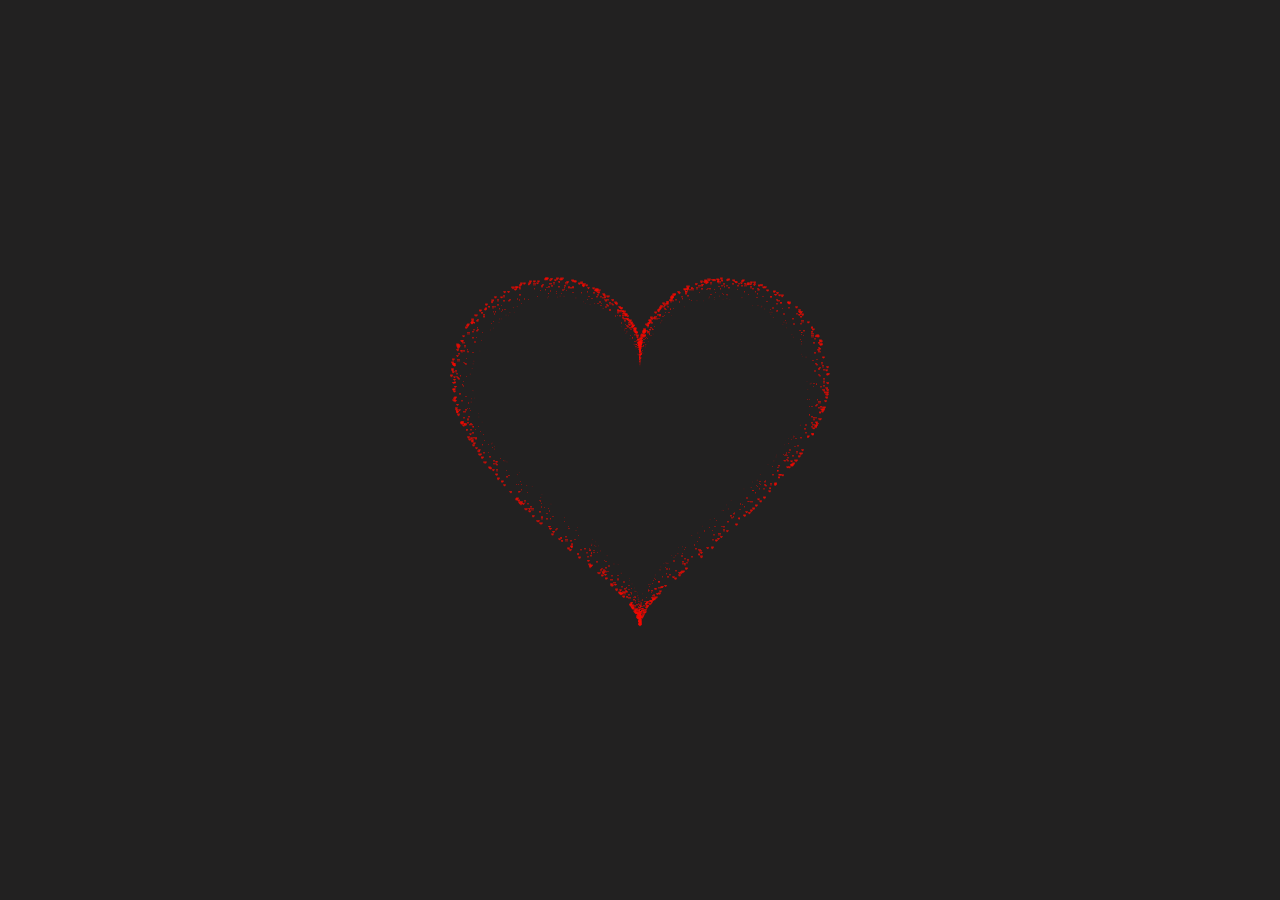
<file: index.html>
<!DOCTYPE >
<HTML>
    <head>
        <TITLE> Minh Tùng </TITLE>
        <link rel = "stylesheet" href = "style.css">
    </head>

    <body>
        <div class="box">
            <canvas id="pinkboard"></canvas>
        </div>
    </body>

    <script src="./main.js"></script>

</HTML>
</file>
<file: style.css>
html, body {
    height: 100%;
    padding: 0;
    margin: 0;
    background: rgba(29, 28, 28, 0.851);
}
canvas {
    position: absolute;
    width: 100%;
    height: 100%;
}

body {
    animation: heart 1s ease infinite;
    animation-delay: 3s;
    overflow: hidden;; 
}

@keyframes heart {
    0%{
        
    }
    100% {
        transform: rotate(0deg) scale(1.2)
    }
}
</file>
